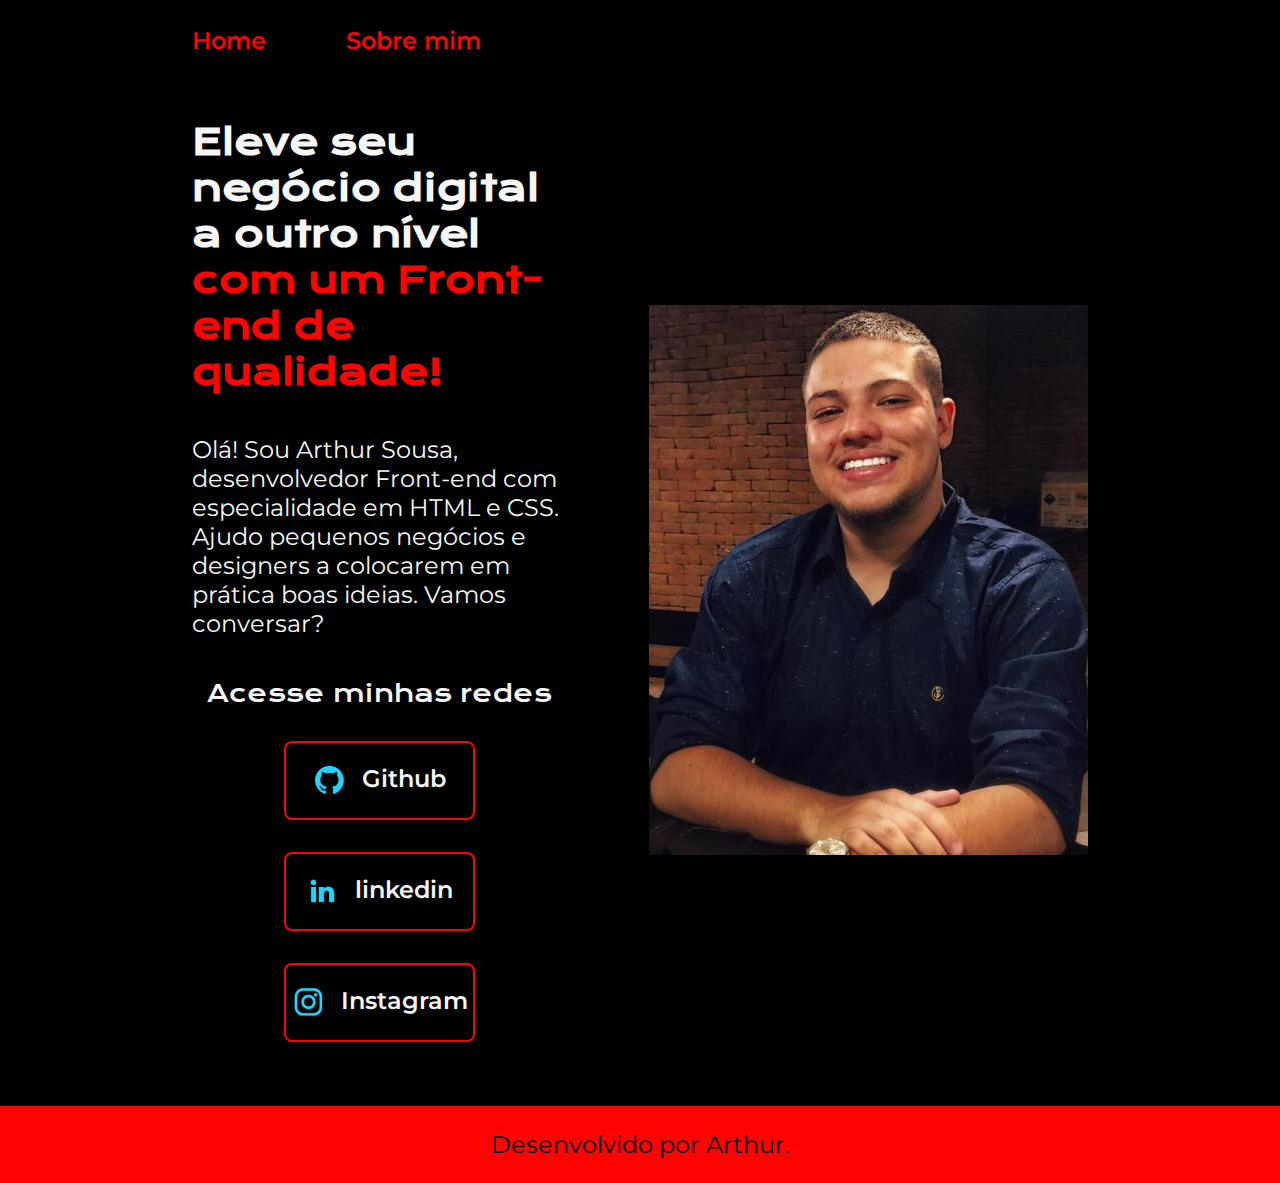
<file: index.html>
<!DOCTYPE html>
<html lang="pt-br">
<head>
    <meta charset="UTF-8">
    <meta http-equiv="X-UA-Compatible" content="IE=edge">
    <meta name="viewport" content="width=device-width, initial-scale=1.0">
    <title>Portifolio</title>
    <link rel="stylesheet" href="./styles/style.css">
</head>

<body>
    <header class="cabecalho">
        <nav class="cabecalho__menu">
            <a class="cabecalho__menu__link" href="index.html">Home</a>
            <a class="cabecalho__menu__link" href="about.html">Sobre mim</a>
        </nav>
    </header>
    <main class="apresentacao">
        <section class="apresentacao__conteudo">
            <h1 class="apresentacao__conteudo__titulo">Eleve seu negócio digital a outro nível <strong class="titulo-destaque">com um Front-end de qualidade!
            </strong></h1>
            <p class="apresentacao__conteudo__texto">Olá! Sou Arthur Sousa, desenvolvedor
            Front-end com especialidade em HTML e
            CSS. Ajudo pequenos negócios e designers a
            colocarem em prática boas ideias. Vamos
            conversar?</p>
            <div class="apresentacao__links">
                <h2 class="apresentacao__links__subtitulo">Acesse minhas redes</h2>
                <a class="apresentacao__links__navegacao" href="https://github.com/ArthurMSousa">
                    <img src="./assets/github.png">
                    Github
                </a>
                <a class="apresentacao__links__navegacao" href="https://www.linkedin.com/in/arthur-sousa-8baa01195/">
                    <img src="./assets/linkedin.png">
                    linkedin
                </a>
                <a class="apresentacao__links__navegacao" href="https://instagram.com/arthurmssa_">
                    <img src="./assets/instagram.png">
                    Instagram
                </a>
            </div>
        </section>
        <img class="apresentacao__imagem" src="./assets/imagem.jpeg" alt="Foto do Arthur Sousa">
    </main>
    <footer class="rodape">
        <p>Desenvolvido por Arthur.</p>
    </footer>
</body>

</html>
</file>
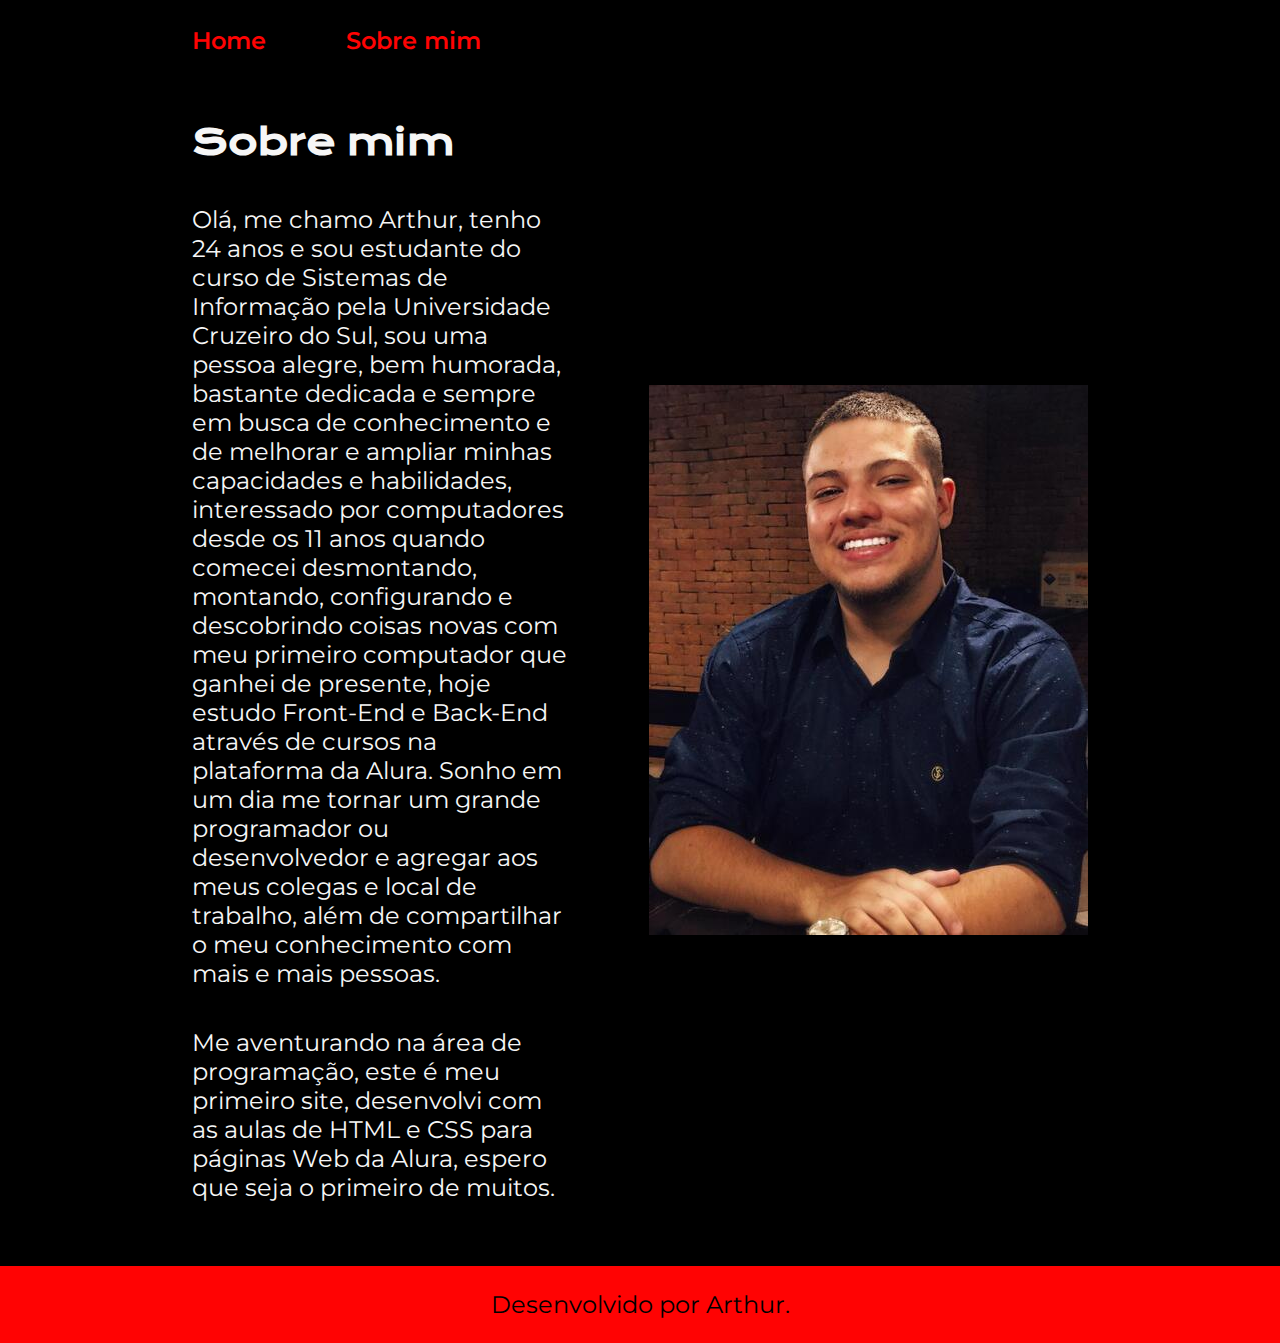
<file: about.html>
<!DOCTYPE html>
<html lang="pt-br">
<head>
    <meta charset="UTF-8">
    <meta http-equiv="X-UA-Compatible" content="IE=edge">
    <meta name="viewport" content="width=device-width, initial-scale=1.0">
    <title>Sobre mim</title>
    <link rel="stylesheet" href="./styles/style.css">
</head>
<body>
    <header class="cabecalho">
        <nav class="cabecalho__menu">
            <a class="cabecalho__menu__link" href="index.html">Home</a>
            <a class="cabecalho__menu__link" href="about.html">Sobre mim</a>
        </nav>
    </header>

    <main class="apresentacao">
        <section class="apresentacao__conteudo">
            <h1 class="apresentacao__conteudo__titulo">Sobre mim</h1>
            <p class="apresentacao__conteudo__texto">Olá, me chamo Arthur, tenho 24 anos e sou estudante do curso de Sistemas de Informação pela Universidade Cruzeiro do Sul, sou uma pessoa alegre, bem humorada, bastante dedicada e sempre em busca de conhecimento e de melhorar e ampliar minhas capacidades e habilidades, interessado por computadores desde os 11 anos quando comecei desmontando, montando, configurando e descobrindo coisas novas com meu primeiro computador que ganhei de presente, hoje estudo Front-End e Back-End através de cursos na plataforma da Alura. Sonho em um dia me tornar um grande programador ou desenvolvedor e agregar aos meus colegas e local de trabalho, além de compartilhar o meu conhecimento com mais e mais pessoas.
            </p>
            <p class="apresentacao__conteudo__texto">Me aventurando na área de programação, este é meu primeiro site, desenvolvi com as aulas de HTML e CSS para páginas Web da Alura, espero que seja o primeiro de muitos.
            </p>
        </section>
        <img class="apresentacao__imagem" src="./assets/imagem.jpeg" alt="Foto do Arthur Sousa">
    </main>
    
    <footer  class="rodape">
        <p>Desenvolvido por Arthur.</p>
    </footer>
</body>
</html>
</file>
<file: styles/style.css>
@import url('https://fonts.googleapis.com/css2?family=Krona+One&family=Montserrat:wght@400;600&display=swap');

:root {
    --cor-primaria: #000000;
    --cor-secundaria: #F6F6F6;
    --cor-terciaria: #ff0303;
    --cor-rover: #272727;
    
    --fonte-primaria: 'Krona One', sans-serif;
    --fonte-secundaria: 'Montserrat', sans-serif;
}
*{
    margin: 0;
    padding: 0;
}

body{
    box-sizing: border-box;
    background-color: var(--cor-primaria);
    color: var(--cor-secundaria);
}

.cabecalho {
    padding: 2% 0% 0% 15%
}

.cabecalho__menu {
    display: flex;
    gap: 80px;
}

.cabecalho__menu__link {
    font-family: var(--fonte-secundaria);
    font-size: 1.5rem;
    font-weight: 600;
    color: var(--cor-terciaria);
    text-decoration: none;
}

.apresentacao{
    padding: 5% 15%;
    display: flex;
    align-items: center;
    justify-content: space-between;
    gap: 82px;
}

.apresentacao__conteudo{
    width: 50%;
    display: flex;
    flex-direction: column;
    gap: 40px;
}

.apresentacao__conteudo__titulo{
    font-size: 2.25rem;
    font-family: var(--fonte-primaria);
}

.titulo-destaque{
    color: var(--cor-terciaria);
}

.apresentacao__conteudo__texto{
    font-size: 1.5rem;
    font-family: var(--fonte-secundaria);
}

.apresentacao__links{
    display: flex;
    flex-direction: column;
    justify-content: space-between;
    align-items: center;
    gap: 32px;
}

.apresentacao__links__subtitulo{
    font-family: var(--fonte-primaria);
    font-weight: 400;
    font-size: 1.5rem;
}

.apresentacao__links__navegacao{
    display: flex;
    justify-content: center;
    gap: 16px;
    border: 2px solid var(--cor-terciaria);
    width: 50%;
    text-align: center;
    border-radius: 8px;
    font-size: 1.5rem;
    font-weight: 600;
    padding: 21.5px 0;
    text-decoration: none;
    color: var(--cor-secundaria);
    font-family: var(--fonte-secundaria);
}

.apresentacao__links__link:hover{
    background-color: var(--cor-rover);
}

.apresentacao__imagem {
    width: 50%;
}

.rodape{
    color: var(--cor-primaria);
    background-color: var(--cor-terciaria);
    padding: 24px;
    text-align: center;
    font-family: var(--fonte-secundaria);
    font-size: 1.5rem;
    font-weight: 400;
}

@media (max-width: 1200px) {
    .cabecalho {
        padding: 10%;      
    }

    .cabecalho__menu {
        justify-content: center;
    }

    .apresentacao {
        flex-direction: column-reverse;
        padding: 5%;
    }

    .apresentacao__conteudo {
        width: auto;
    }

}
</file>
